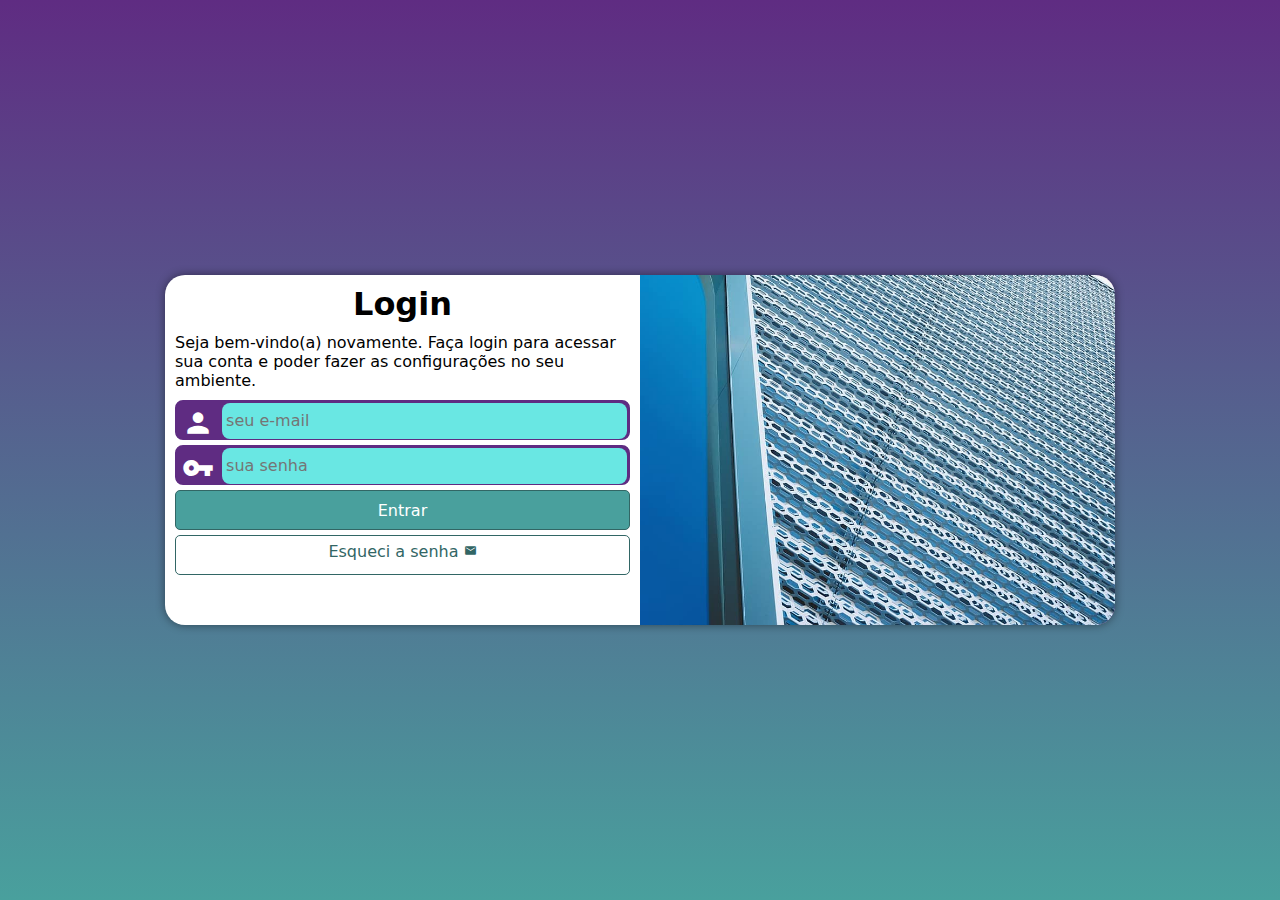
<file: Guanabara/index.html>
<!DOCTYPE html>
<html lang="pt-br">
<head>
  <meta charset="UTF-8">
  <meta http-equiv="X-UA-Compatible" content="IE=edge">
  <meta name="viewport" content="width=device-width, initial-scale=1.0">
  <link rel="stylesheet" href="styles/style.css">
  <link rel="stylesheet" href="styles/media-query.css">
  <link href="https://fonts.googleapis.com/icon?family=Material+Icons"
      rel="stylesheet">
  <title>Login</title>
</head>
<body>
  <main>
    <section id="login">
      <div id="imagem">
        <!-- Aqui vai a imagem nas CSS -->
      </div>
      <div id="formulario">
        <h1>Login</h1>
        <p>Seja bem-vindo(a) novamente. Faça login para acessar sua conta e poder fazer as configurações no seu ambiente.</p>
        <form action="login.php" method="post">
          <div class="campo">
            <span class="material-icons">
              person
            </span>
            <input type="email" name="login" id="ilogin" placeholder="seu e-mail" autocomplete="email" required maxlength="30">
            <label for="ilogin">Login</label>
          </div>
          <div class="campo">
            <span class="material-icons">vpn_key</span>
            <input type="password" name="senha" id="isenha" placeholder="sua senha" autocomplete="current-password" required minlength="8" maxlength="20">
            <label for="isenha">Senha: </label>
          </div>
          <input type="submit" value="Entrar">
          <a href="esqueci.html" class="botao">Esqueci a senha <span class="material-icons">mail</span></a>
        </form>
      </div>
    </section>
  </main>
</body>
</html>
</file>
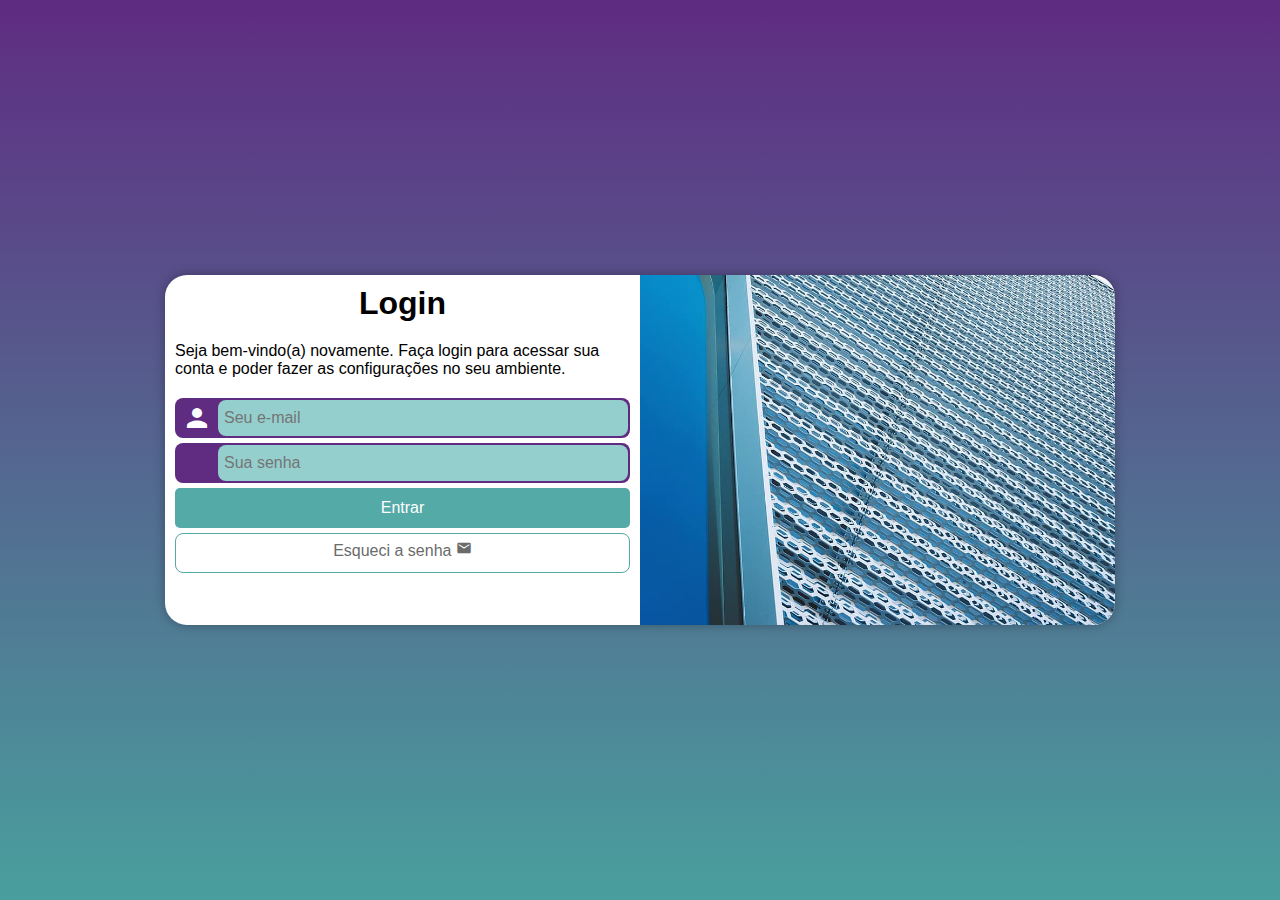
<file: Meu/index.html>
<!DOCTYPE html>
<html lang="pt-br">
<head>
  <meta charset="UTF-8">
  <meta http-equiv="X-UA-Compatible" content="IE=edge">
  <meta name="viewport" content="width=device-width, initial-scale=1.0">
  <link href="https://fonts.googleapis.com/icon?family=Material+Icons" rel="stylesheet">
  <link rel="stylesheet" href="styles/small.css">
  <link rel="stylesheet" href="styles/medium.css" media="screen and (min-width: 768px)">
  <link rel="stylesheet" href="styles/big.css" media="screen and (min-width: 992px)">
  <title>Login</title>
</head>
<body>
  <main>
    <section id="login">
      <div id="image"></div>
      <form action="cadastro.php" method="get">
        <h1>Login</h1>
        <p>
          Seja bem-vindo(a) novamente. Faça login para acessar sua conta e poder fazer as configurações no seu ambiente.
        </p>
        <div class="field">
          <label for="iemail">
            <span class="material-icons">person</span>
          </label>
          <input type="email" name="email" id="iemail" placeholder="Seu e-mail">
        </div>
        <div class="field">
          <label for="isenha">
            <span class="material-icons">key</span>
          </label>
          <input type="password" name="senha" id="isenha" placeholder="Sua senha">
        </div>
        <input type="submit" value="Entrar">
        <a href="#">Esqueci a senha <span class="material-icons">email</span></a>
      </form>
    </section>
  </main>
</body>
</html>
</file>
<file: Guanabara/styles/style.css>
@charset "UTF-8";

:root {
  --verde: #49a09d;
  --lilas: #5f2c82;
}

* {
  font-family: system-ui, -apple-system, BlinkMacSystemFont, 'Segoe UI', Roboto, Oxygen, Ubuntu, Cantarell, 'Open Sans', 'Helvetica Neue', sans-serif;
  margin: 0;
  padding: 0;
  box-sizing: border-box;
}

body, html {
  width: 100vw;
  height: 100vh;
  background: var(--lilas);
}

main {
  position: relative;
  width: 100vw;
  height: 100vh;
}
  
section#login {
  position: absolute;
  top: 50%;
  left: 50%;
  width: 250px;
  height: 515px;
  background: #fff;
  border-radius: 20px;
  overflow: hidden;
  box-shadow: 0 0 10px rgba(0, 0, 0, 0.45);
  transform: translate(-50%, -50%);
  transition: width .3s, height .3s;
  transition-timing-function: ease;
}

section#login > div#imagem {
  display: block;
  height: 200px;
  background: var(--lilas) url(../../images/metal.jpg) no-repeat;
  background-size: cover;
  background-position: left bottom;
}

section#login > div#formulario {
  display: block;
  padding: 10px;
}

section#login > div#formulario > h1 {
  text-align: center;
  margin-bottom: 10px;
}

section#login > div#formulario > p {
  font-size: 0.8em;
}

form > div.campo {
  display: block;
  width: 100%;
  height: 40px;
  margin: 5px 0;
  border: 2px solid #5f2c82;
  border-radius: 8px;
  background-color: #5f2c82;
}

div.campo > label {
  display: none;
}

div.campo > span {
  font-size: 2em;
  width: 40px;
  padding: 5px;
  color: white;
}

div.campo > input {
  font-size: 1em;
  width: calc(100% - 46px);
  height: 100%;
  border: none;
  border-radius: 8px;
  padding: 4px;
  background-color: #69e7e3;
  transform: translateY(-13px);
}

div.campo > input:focus-within {
  background-color: white;
  outline: none;
}

form > input[type=submit] {
  font-size: 1em;
  display: block;
  width: 100%;
  height: 40px;
  border: 1px solid #326665;
  border-radius: 5px;
  background-color: #49a09d;
  color: #fff;
  cursor: pointer;
}

form > input[type=submit]:hover {
  background-color: #326665;
}

form > a.botao {
  text-decoration: none;
  text-align: center;
  display: inline-block;
  font-size: 1em;
  width: 100%;
  height: 40px;
  margin-top: 5px;
  padding: 6px;
  border: 1px solid #326665;
  border-radius: 5px;
  background-color: #fff;
  color: #326665;
}

form > a.botao:hover {
  background-color: #69e7e3;
}

form > a.botao > span {
  font-size: 0.8em;
}
</file>
<file: Guanabara/styles/media-query.css>
@charset "UTF-8";

@media screen and (min-width: 768px) and (max-width: 992px) {
  /* Configurações para Tablet */
  body {
    background: linear-gradient(to top, var(--verde), var(--lilas));
  }

  section#login {
    width: 80vw;
    height: 280px;
  }

  section#login > div#imagem {
    float: left;
    width: 30%;
    height: 100%;
  }

  section#login > div#formulario {
    float: right;
    width: 70%;
  }
}

@media screen and (min-width: 992px) {
  body {
    background: linear-gradient(to top, var(--verde), var(--lilas));
  }

  section#login {
    width: 950px;
    height: 350px;
  }

  section#login > div#imagem {
    float: right;
    width: 50%;
    height: 100%;
  }
  
  section#login > div#formulario {
    float: right;
    width: 50%;
  }
  
  section#login > div#formulario > p {
    font-size: 2em;
  }

  section#login > div#formulario > p {
    font-size: 1em;
    margin: 10px 0;
  }
}
</file>
<file: Meu/styles/small.css>
@charset "UTF-8";

* {
  font-family: 'Segoe UI', Tahoma, Geneva, Verdana, sans-serif;
  padding: 0;
  margin: 0;
  outline: 0;
  border: 0;
  box-sizing: border-box;
}

html {
  height: 100vh;
}

body {
  background-color: #5F2C82;
}

#login {
  position: absolute;
  inset: 50%;
  width: 250px;
  height: 515px;
  border-radius: 20px;
  background: #fff;
  transform: translate(-50%, -50%);
  box-shadow: 0px 0px 12px rgba(0, 0, 0, 0.3);
  transition: .3s ease-in-out;
}

#login #image {
  height: 200px;
  border-radius: 20px 20px 0 0;
  background: url(../../images/metal.jpg);
  background-position: center bottom;
  background-size: cover;
}

#login form {
  padding: 10px;
}

#login form h1 {
  text-align: center;
  margin-bottom: 10px;
}

#login form p {
  font-size: 0.8rem;
}

#login .field { 
  position: relative;
  height: 40px;
  margin: 5px 0;
  border-radius: 8px;
  background: #5F2C82;
}

#login .field label {
  position: relative;
  display: inline-block;
  width: 40px;
  height: 40px;
}

#login .field label span {
  font-size: 30px;
  position: absolute;
  display: inline-block;
  top: 12%;
  left: 17%;
  color: #fff;
}

#login .field input {
  font-size: 1em;
  position: absolute;
  top: 50%;
  right: 2px;
  width: calc(100% - 45px);
  height: 36px;
  padding: 8px 6px;
  border-radius: 8px;
  transform: translateY(-50%);
  background: #94cfcd;
}

#login input[type=submit] {
  font-size: 1em;
  text-align: center;
  vertical-align: middle;
  width: 100%;
  height: 40px;
  border-radius: 5px;
  margin-bottom: 5px;
  background: #53aaa7;
  color: #fff;
}

#login input[type=submit]:hover {
  background: #2d6462;
}

#login a {
  text-decoration: none;
  text-align: center;
  display: inline-block;
  width: 100%;
  height: 40px;
  padding: 6px 0;
  border: 1px solid #53aaa7;
  border-radius: 8px;
  color: rgb(107, 107, 107);
}

#login a span {
  font-size: 1em;
}
</file>
<file: Meu/styles/medium.css>
@charset "UTF-8";

body {
  background: linear-gradient(to top, #499F9D, #5F2C82);
}

#login {
  width: 80vw;
  height: 280px;
}

#login #image {
  display: inline-block;
  height: 100%;
  width: 30%;
  border-radius: 20px 0 0 20px;
}

#login form {
  position: absolute;
  top: 0;
  display: inline-block;
  width: 70%;
}
</file>
<file: Meu/styles/big.css>
@charset "UTF-8";

#login {
  width: 950px;
  height: 350px;
  border-radius: 22px;
  box-shadow: 0 0 12px rgba(0, 0, 0, 0.3);
}

#login #image {
  float: right;
  width: 50%;
  height: 100%;
  border-radius: 0 22px 22px 0;
}

#login form {
  width: 50%;
}

#login form h1 {
  font-size: 32px;
}

#login form p {
  font-size: 16px;
  margin: 20px 0;
}
</file>
